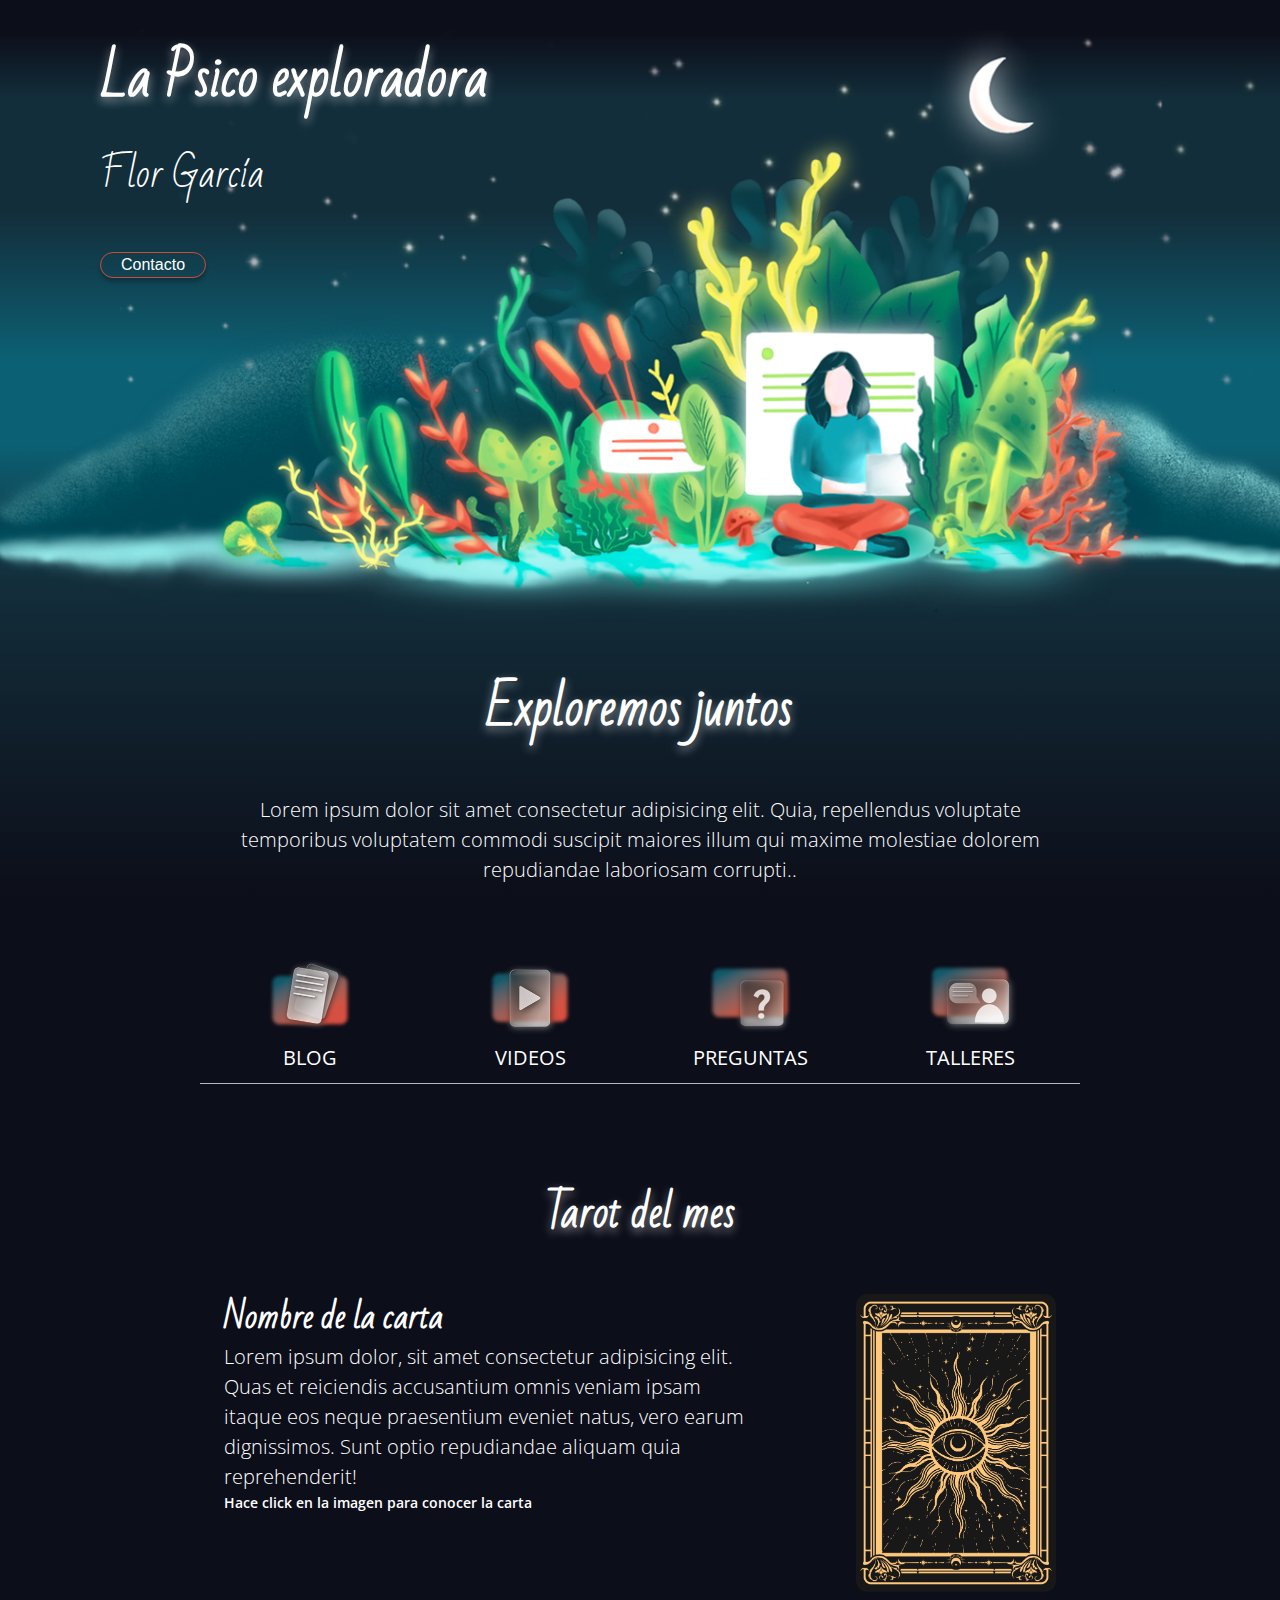
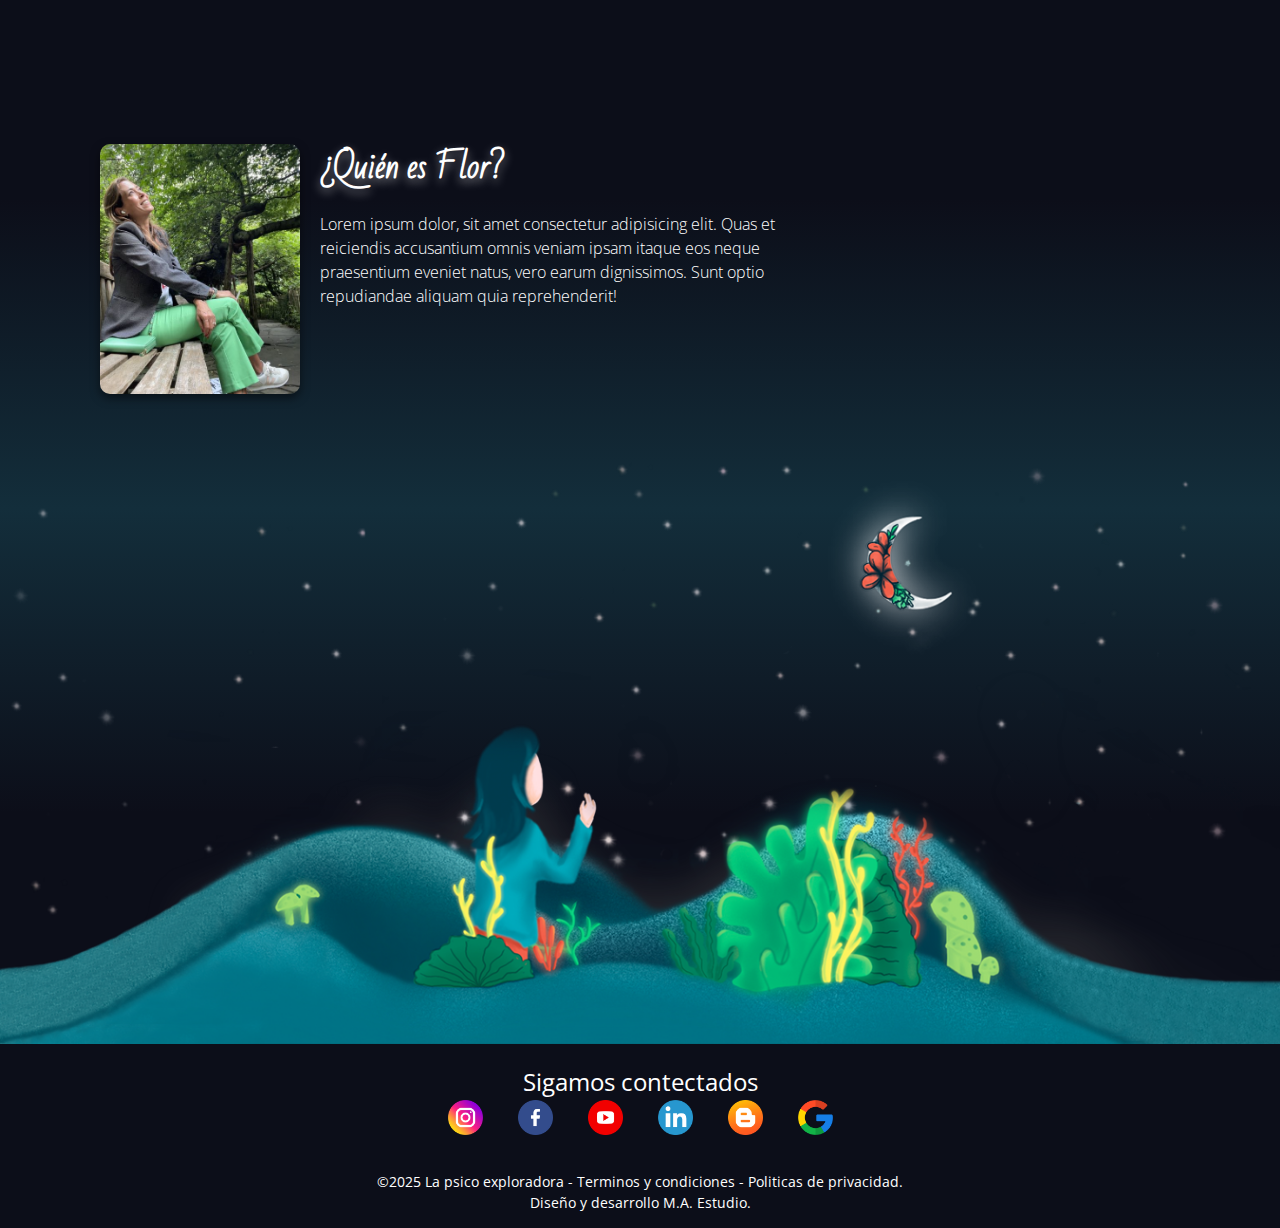
<file: index.html>
<!DOCTYPE html>
<html lang="en">

<head>
    <meta charset="UTF-8">
    <meta http-equiv="X-UA-Compatible" content="IE=edge">
    <meta name="viewport" content="width=device-width, initial-scale=1.0">

    <link rel="apple-touch-icon" sizes="180x180" href="img/fav-icon/apple-touch-icon.png">
    <link rel="icon" type="image/png" sizes="32x32" href="img/fav-icon/favicon-32x32.png">
    <link rel="icon" type="image/png" sizes="16x16" href="img/fav-icon/favicon-16x16.png">
    <link rel="manifest" href="/site.webmanifest">

    <link href="https://cdn.jsdelivr.net/npm/bootstrap@5.0.2/dist/css/bootstrap.min.css" rel="stylesheet"
        integrity="sha384-EVSTQN3/azprG1Anm3QDgpJLIm9Nao0Yz1ztcQTwFspd3yD65VohhpuuCOmLASjC" crossorigin="anonymous">

    <link rel="stylesheet" href="css/style.css">
    <link rel="shortcut icon" href="#" type="image/x-icon">
    <title>La psicoexploradora - Inicio</title>
</head>

<body>
    <header class="index">
        <h1>La Psico exploradora</h1>
        <p class="subtitulo-header">Flor García</p>
        <a
            href="mailto:correo@example.com?subject=Consulta&body=Hola,%20me%20gustaría%20contactarte%20por:">
            <button type="button" class="button primary">Contacto</button>
        </a>
    </header>

    <main>
        <section class="hero">
            <img src="img/header.png" alt="Exploradora" class="hero-image"
                alt=" imagen de mujer sentada en la naturaleza">
            <h2 class="hero-title">Exploremos juntos</h2>
            <p class="hero-text">Lorem ipsum dolor sit amet consectetur adipisicing elit. Quia, repellendus
                voluptate temporibus
                voluptatem
                commodi suscipit maiores illum qui maxime molestiae dolorem repudiandae laboriosam corrupti..</p>
        </section>

        <section class="menu-cards">
            <a href="pages/blog.html">
                <div class="cards">
                    <img src="img/blog.png" alt="imagen icono blog">
                    <p>BLOG</p>
                </div>
            </a>
            <a href="pages/videos.html">
                <div class="cards">
                    <img src="img/videos.png" alt="imagen icono videos">
                    <p>VIDEOS</p>
                </div>
            </a>
            <a href="pages/consultas.html">
                <div class="cards">
                    <img src="img/consultas.png" alt="imagen icono consultas">
                    <p>PREGUNTAS</p>
                </div>
            </a>
            <a href="pages/talleres.html">
                <div class="cards">
                    <img src="img/talleres.png" alt="imagen icono talleres">
                    <p>TALLERES</p>
                </div>
            </a>
        </section>
        <section>
            <h2 class="titulo-tarot">Tarot del mes</h2>
            <div class="card-tarot">
                <div class="texto-card-tarot">
                    <h4>Nombre de la carta</h4>
                    <p class="text">Lorem ipsum dolor, sit amet consectetur adipisicing elit. Quas et reiciendis accusantium omnis
                        veniam
                        ipsam itaque eos neque praesentium eveniet natus, vero earum dignissimos. Sunt optio repudiandae
                        aliquam
                        quia reprehenderit!</p>
                    <p class="img-text">Hace click en la imagen para conocer la carta</p>
                </div>

                <div class="image-container" onclick="flipCard()">
                    <div class="flip-box" id="flipBox">
                        <div class="front">
                            <img src="img/tarot-front.png" alt="Imagen Frontal">
                        </div>
                        <div class="back">
                            <img src="img/tarot-back.png" alt="Imagen Trasera">
                        </div>
                    </div>
                </div>
            </div>
        </section>

        <section class="about-me">
            <div class="content">
                <img src="img/flor.png" alt="Flor" class="profile-image">
                <div class="text">
                    <h2>¿Quién es Flor?</h2>
                    <p>Lorem ipsum dolor, sit amet consectetur adipisicing elit. Quas et reiciendis accusantium omnis
                        veniam
                        ipsam itaque eos neque praesentium eveniet natus, vero earum dignissimos. Sunt optio repudiandae
                        aliquam
                        quia reprehenderit!</p>
                </div>
            </div>
            <div class="background-decorations">
                <img src="img/footer.png" alt="Decoraciones" class="decor-image">
            </div>
        </section>
    </main>

    <footer>
        <p class="footer-title">Sigamos contectados</p>
        <div class="redes">
            <a href=""><img src="img/redes/instagram.png" alt="icono instagram"></a>
            <a href=""><img src="img/redes/facebook.png" alt="icono facebook"></a>
            <a href=""><img src="img/redes/youtube.png" alt="icono youtube"></a>
            <a href=""><img src="img/redes/linkedin.png" alt="icono linkedin"></a>
            <a href=""><img src="img/redes/blog.png" alt="icono blog"></a>
            <a href=""><img src="img/redes/google.png" alt="icono google"></a>
        </div>
        <p>©2025 La psico exploradora - Terminos y condiciones - Politicas de privacidad.</p>
        <p>Diseño y desarrollo M.A. Estudio.</p>

    </footer>

    <!-- Modal 
    <div class="modal fade" id="exampleModal" tabindex="-1" aria-labelledby="exampleModalLabel" aria-hidden="true">
        <div class="modal-dialog">
            <div class="modal-content">
                <div class="modal-header">
                    <h3 class="modal-title" id="exampleModalLabel">Contactame</h3>
                    <button type="button" class="btn-close btn-close-white" data-bs-dismiss="modal"
                        aria-label="Close"></button>
                </div>
                
                <div class="modal-body">
                    <form action="contacto.php" method="post" class="containerFormContacto">

                        <div class="form-contacto">
                            <label class="label-form-contacto" for="nombre">Nombre y Apellido:</label>
                            <input class="inputs-form-contacto" type="text" name="nombre" required>

                            <label class="label-form-contacto" for="nombre">Email:</label>
                            <input class="inputs-form-contacto" type="email" name="email" required>

                            <label class="label-form-contacto" for="message">Deja tu mensaje:</label>
                            <textarea class="inputs-form-contacto" name="message" rows="4" required></textarea>

                            <button id="botonEnviar" type="submit" value="Enviar">Enviar</button>
                        </div>
                    </form>
                </div>

            </div>
        </div>
    </div>-->

    <script>
        function flipCard() {
            document.getElementById("flipBox").classList.toggle("flipped");
        }
    </script>

    <script src="https://cdn.jsdelivr.net/npm/bootstrap@5.0.2/dist/js/bootstrap.bundle.min.js"
        integrity="sha384-MrcW6ZMFYlzcLA8Nl+NtUVF0sA7MsXsP1UyJoMp4YLEuNSfAP+JcXn/tWtIaxVXM" crossorigin="anonymous">
    </script>


</body>

</html>
</file>
<file: css/style.css>
/* font-family: 'Open Sans', sans-serif; */
@import url("https://fonts.googleapis.com/css2?family=Open+Sans:ital,wght@0,300;0,400;0,500;0,600;0,700;0,800;1,300;1,400;1,500;1,600;1,700;1,800&display=swap");
/* font-family: 'Bad Script', cursive; */
@import url("https://fonts.googleapis.com/css2?family=Bad+Script&display=swap");

/* INICIO General Reset */
* {
  margin: 0;
  padding: 0;
  box-sizing: border-box;
}

body {
  font-family: "Open Sans", sans-serif;
  background: #0C0E19;
  background: linear-gradient(to bottom, #0C0E19 1.13%, #132E3B 3.54%, #132E3B 7.54%, #0C6073 12.72%, #0C6073 15.72%, #132E3B 20.54%, #0C0E19 31.84%, #0C0E19 50.58%, #0C0E19 58.62%, #0C0E19 63.62%, #132E3B 74.54%, #0C0E19 85.32%);
  color: #ffffff;
  line-height: 1.5;
  text-align: center;
}

.body-sections {
  background: #0C0E19;
}

hr {
  width: 80%;
  margin: auto;
  color: #fff;
}

/* FIN General Reset */

/* INICIO Botones */
.button {
  font-size: 16px;
  background-color: transparent;
  color: #ffffff;
  border: #CC4B3D solid 1px;
  border-radius: 60px;
  box-shadow: 0px 4px 4px 0px rgba(0, 0, 0, 0.2509803922);
}

.button:hover {
  background-color: #CC4B3D;
}

.primary {
  padding: 3px 20px;
}

.secondary {
  padding: 2px 20px;
  font-size: 14px;
}

.tertiary {
  border-radius: 0;
  border: transparent;
  border-bottom: 1px solid #fff;
  padding-inline: 3px;
  font-weight: 400;
  transition: transform 0.3s ease;
  /* Transición suave */
  margin-right: 10px;
}

.tertiary:hover {
  background-color: transparent;
  color: #CC4B3D;
  border-bottom: 2px solid #CC4B3D;
}

/* FIN Botones */

/* INICIO Header encima del Hero */
header.index {
  position: absolute;
  top: 0;
  left: 0;
  width: 100%;
  background: transparent;
  color: #ffffff;
  z-index: 10;
  text-align: left;
}

header.index h1 {
  font-family: "Bad Script", cursive;
  margin-left: 100px;
  margin-top: 40px;
  font-size: 52px;
  text-shadow: 0px 4px 10px rgba(255, 255, 255, 0.5);
}

header.index p {
  font-family: "Bad Script", cursive;
  margin-left: 100px;
  margin-top: 30px;
  margin-bottom: 50px;
  font-size: 36px;
}

header.index button {
  margin-left: 100px;
}

/* FIN Header encima del Hero */

/* INICIO Hero Section */
.hero {
  padding-bottom: 50px;
}

.hero-image {
  width: 100%;
  height: auto;
  margin: 30px auto;
  display: block;
  border-radius: 10px;
}

.hero-title {
  font-family: "Bad Script", cursive;
  text-align: center;
  font-size: 48px;
  margin: 50px 0;
  text-shadow: 0px 4px 10px rgba(255, 255, 255, 0.5);
}

.hero-text {
  width: 65%;
  margin: auto;
  margin-bottom: 20px;
  font-size: 20px;
  font-weight: 300;
}

/* FIN Hero Section */

/* INICIO Section menu-cards */
.menu-cards {
  width: 85%;
  display: flex;
  flex-direction: row;
  justify-content: center;
  margin: auto;
}

.menu-cards a {
  text-decoration: none;
}

.menu-cards .cards {
  display: flex;
  flex-direction: column;
  align-items: center;
  border-bottom: 1.5px #b7b7b7 solid;
}

.menu-cards .cards:hover {
  border-bottom: 1.5px #CC4B3D solid;
  box-shadow: 0 8px 6px -6px black;
}

.menu-cards .cards img {
  width: 50%;
  height: auto;
}

.menu-cards .cards p {
  color: #fff;
  font-size: 20px;
  padding-bottom: 10px;
}

/* FIN Section menu-cards */

/* INICIO Section menu-cards-secciones */
.menu-cards-secciones {
  width: 100%;
  display: flex;
  flex-direction: row;
  justify-content: center;
  margin: auto;
  margin-bottom: 100px;
  margin-top: 50px;
}

.menu-cards-secciones a {
  text-decoration: none;
  width: 20%;
}

.menu-cards-secciones .cards {
  display: flex;
  flex-direction: column;
  align-items: center;
  border-bottom: 1.5px #b7b7b7 solid;
}

.menu-cards-secciones .cards:hover {
  border-bottom: 2px #77e4ff solid;
  box-shadow: 0 8px 6px -6px #3e3e3e;
}

.menu-cards-secciones .cards img {
  width: 40%;
  height: auto;
}

.menu-cards-secciones .cards p {
  color: #fff;
  font-size: 16px;
  padding-bottom: 10px;
}

.menu-cards-secciones .activo {
  border-bottom: 2px #CC4B3D solid;
}

.menu-cards-secciones .no-activo {
  border-bottom: 1.5px #b7b7b7 solid;
}

/* FIN Section menu-cards */

/* INICIO Tarot Section */
.titulo-tarot {
  font-family: "Bad Script", cursive;
  font-size: 40px;
  text-align: center;
  margin: 100px 0 50px 0;
  text-shadow: 0px 4px 10px rgba(255, 255, 255, 0.5);
}

.card-tarot {
  width: 65%;
  display: flex;
  flex-direction: row;
  justify-content: space-between;
  margin: auto;
}

.card-tarot .texto-card-tarot {
  width: 65%;
  padding-right: 20px;
}

.card-tarot .texto-card-tarot h4 {
  font-family: "Bad Script", cursive;
  text-align: left;
  font-size: 32px;
}

.card-tarot .texto-card-tarot .text {
  text-align: left;
  font-size: 20px;
  font-weight: 300;
}

.card-tarot .img-text {
  font-size: 14px;
  font-weight: 600;
  text-align: left;
}

.card-tarot .image-container {
  width: 200px;
  height: 300px;
  position: relative;
  perspective: 1000px;
  cursor: pointer;
}

.card-tarot .flip-box {
  width: 100%;
  height: 100%;
  position: absolute;
  transition: transform 0.6s;
  transform-style: preserve-3d;
}

.card-tarot .flipped {
  transform: rotateY(180deg);
}

.card-tarot .front,
.card-tarot .back {
  width: 100%;
  height: 100%;
  position: absolute;
  backface-visibility: hidden;
}

.card-tarot .front img,
.card-tarot .back img {
  width: 100%;
}

.card-tarot .back {
  transform: rotateY(180deg);
}

/* FIN Tarot Section */

/* INICIO Section Sobre mi */

section.about-me {
  position: relative;
  min-height: 100vh;
  display: flex;
  justify-content: space-between;
  align-items: flex-start;
  text-align: left;
  padding-left: 100px;
  padding-right: 100px;
  margin-top: 150px;
  width: 100%;
}

section.about-me .content {
  display: flex;
  align-items: flex-start;
  gap: 20px;
  z-index: 2;
  /* Ensures it's above the background */
}

section.about-me .profile-image {
  width: 200px;
  height: 250px;
  border-radius: 10px;
  object-fit: cover;
  box-shadow: 0 4px 10px rgba(0, 0, 0, 0.5);
}

section.about-me .text {
  max-width: 500px;
}

.text h2 {
  font-size: 32px;
  margin-bottom: 20px;
  font-family: "Bad Script", cursive;
  text-shadow: 0px 4px 10px rgba(255, 255, 255, 0.5);
}

section.about-me .text p {
  font-size: 16px;
  font-weight: 300;
  margin-bottom: 10px;
}

section.about-me .background-decorations {
  position: absolute;
  bottom: 0;
  left: 50%;
  transform: translateX(-50%);
  width: 100%;
  z-index: 1;
  /* Behind the content */
}

section.about-me .decor-image {
  width: 100%;
  height: auto;
  display: block;
  margin: 0 auto;
}

/* FIN section sobre mi */

/* INICIO Footer */
footer {
  width: 100%;
  display: flex;
  flex-direction: column;
  justify-content: center;
  margin-bottom: 15px;
  margin-top: 20px;
}

.footer-title {
  font-size: 24px;
}

footer p {
  font-size: 14px;
}

footer .redes {
  display: flex;
  flex-direction: row;
  justify-content: center;
  gap: 35px;
  width: 100%;
  padding-bottom: 30px;
}

footer .redes img {
  width: 35px;
}

footer .redes img:hover {
  filter: drop-shadow(1px 1px 4px #fff);
}

/* FIN Footer */

/* INICIO Header seciones*/
.header-section {
  text-align: center;
  background: linear-gradient(180deg, rgba(247, 135, 103, 0.1672) 0%, rgba(12, 14, 25, 0.44) 100%);
  height: 500px;
}

.intro {
  display: flex;
  align-items: center;
  justify-content: space-between;
  padding-top: 30px;
}

.intro img {
  width: 30%;
}

.text-content {
  width: 60%;
  text-align: left;
  padding-right: 80px;
}

.intro .text-content .title {
  font-size: 64px;
  font-family: "Bad Script", cursive;
  color: #fff;
  text-shadow: 0 0 10px rgba(255, 255, 255, 0.7);
}

.intro .text-content h2 {
  margin: 40px 0 20px 0;
  font-size: 24px;
}

.intro .text-content p {
  font-size: 16px;
  line-height: 1.5;
  margin-bottom: 20px;
}

/* FIN Header seciones*/

/* INICIO Section blog*/

.blog {
  margin: auto;
  width: 68%;
}

.blog div {
  margin-bottom: 60px;
}

.blog div h3 {
  font-size: 24px;
  text-align: left;
}

.blog div p {
  font-size: 16px;
  font-weight: 300;
  text-align: left;
}

.blog div img {
  width: 20px;
}

.blog div a {
  display: block;
  color: #77e4ff;
  text-align: left;
  font-size: 14px;
  font-weight: bold;
  text-decoration: none;
}

.blog div a b {
  padding-right: 5px;
}

/* FIN Section blog*/

/* INICIO Section videos*/

.videos {
  width: 80%;
  margin: auto;
}

.videos .cont-videos {
  margin: auto;
  margin-bottom: 40px;
}

.videos .cont-videos iframe {
  width: 100%;
  height: 315px;
}

.videos .cont-videos .texto-videos {
  display: flex;
  flex-direction: row;
  justify-content: space-between;
  align-items: center;
}

.videos .cont-videos .texto-videos p {
  margin: 0;
  font-weight: 300;
}

.videos .cont-videos .texto-videos img {
  width: 30px;
  margin: 5px;
}

/* FIN Section Videos*/


/* INICIO Section preguntas*/

.consultas {
  width: 68%;
  margin: auto;
}

.consultas .texto-consultas {
  font-family: "Bad Script", cursive;
  font-size: 42px;
  text-align: center;
  margin: 50px 0 25px 0;
  text-shadow: 0px 4px 10px rgba(255, 255, 255, 0.5);
}

.consultas .respuestas {
  margin: 40px 0;
}
.consultas .respuestas h4 {
  text-align: left;
}
.consultas .respuestas p {
  text-align: left;
}

.dejar-consulta .text {
  text-align: center;
  font-size: 24px;
  margin: 50px 0 25px 0;
}

.dejar-consulta button {
  margin-bottom: 50px;
}

/* FIN Section preguntas*/

/* INICIO Section Talleres*/

.talleres {
  margin-bottom: 100px;
}

.talleres .card-talleres {
  width: 68%;
  display: flex;
  flex-direction: row;
  justify-content: space-between;
  margin: auto;
  margin-bottom: 60px;
}

.talleres .card-talleres .img-card {
  width: 30%;
  border-radius: 2px;
}

.talleres .card-talleres .texto-card {
  width: 60%;
}

.talleres .card-talleres .texto-card h4 {
  padding-bottom: 20px;
  text-align: left;
}

.talleres .card-talleres .texto-card p {
  text-align: left;
  font-weight: 300;
}

.talleres .card-talleres .texto-card div {
  text-align: left;
}

.talleres .reverse {
  flex-direction: row-reverse;
}

/* FIN Section Talleres*/


/* INICIO Responsive Design index*/

/*index*/

@media (max-width: 990px) {
  header.index h1 {
    margin-left: 80px;
    font-size: 40px;
  }

  header.index p {
    margin-left: 80px;
    margin-top: 20px;
    margin-bottom: 30px;
    font-size: 32px;
  }

  header.index button {
    margin-left: 80px;
  }

  /* INICIO Header seciones*/
  .header-section {
    height: 400px;
  }

  .intro img {
    width: 30%;
  }

  .intro .text-content {
    width: 60%;
    text-align: left;
    padding-right: 80px;
  }

  .intro .text-content .title {
    font-size: 48px;
  }

  .intro .text-content h2 {
    font-size: 20px;
  }
  
  .menu-cards-secciones {
    width: 90%;
    margin-bottom: 80px;
  }
  .menu-cards-secciones a {
    width: 25%;
  }
  .talleres .card-talleres {
    width: 90%;
  }

  .talleres .card-talleres .img-card {
    width: 35%;
  }

  .talleres .card-talleres .texto-card {
    width: 60%;
  }

  .talleres .card-talleres .texto-card h4 {
    font-size: 18px;
  }
  hr {
    width: 90%;
  }
}

@media (max-width: 768px) {
  .button {
    font-size: 12px;
  }

  header.index h1 {
    margin-top: 30px;
    margin-left: 40px;
    font-size: 32px;
  }

  header.index p {
    margin-left: 40px;
    margin-top: 20px;
    margin-bottom: 20px;
    font-size: 24px;
  }

  header.index button {
    margin-left: 40px;
  }

  /* hero */
  .hero-title {
    font-size: 36px;
  }

  .hero-text {
    width: 85%;
    font-size: 16px;
  }

  /*menu-cards */

  .menu-cards {
    width: 95%;
  }

  .menu-cards .cards p {
    font-size: 14px;
  }

  /*Tarot Section */
  .titulo-tarot {
    font-size: 32px;
    margin-top: 60px;
  }

  .card-tarot {
    width: 90%;
  }

  .card-tarot .texto-card-tarot {
    width: 80%;
  }

  .card-tarot .texto-card-tarot h4 {
    font-size: 24px;
  }

  .card-tarot .texto-card-tarot .text {
    font-size: 16px;
  }

  /*Section Sobre mi  */
  section.about-me {
    position: relative;
    padding-left: 0;
    padding-right: 0;
    margin: auto;
    margin-top: 60px;
    min-height: 60vh;
  }

  section.about-me .content {
    width: 90%;
    margin: auto;
    padding-bottom: 220px;
  }

  section.about-me .profile-image {
    width: 35%;
    height: auto;
  }

  section.about-me .text {
    width: 80%;
  }

  .text h2 {
    font-size: 28px;
    margin-bottom: 10px;
  }

  /*footer  */
  .footer-title {
    font-size: 20px;
  }

  footer p {
    font-size: 12px;
  }

  footer .redes {
    gap: 25px;
  }

  footer .redes img {
    width: 30px;
  }

  /* INICIO Header seciones*/
  .header-section {
    height: 300px;
  }

  .intro img {
    width: 30%;
  }

  .intro .text-content {
    width: 60%;
    text-align: left;
    padding-right: 40px;
  }

  .intro .text-content .title {
    font-size: 40px;
  }

  .intro .text-content h2 {
    font-size: 20px;
  }

  /* INICIO Section blog*/
  .blog {
    margin: auto;
    width: 90%;
  }

  /* INICIO Section videos*/

  .videos {
    width: 90%;
  }

  /* INICIO Section preguntas*/

  .consultas {
    width: 90%;
  }

  .dejar-consulta {
    width: 90%;
    margin: auto;
  }

  .dejar-consulta .text {
    font-size: 20px;
  }

  /* INICIO Section Talleres*/
  .talleres {
    margin-bottom: 60px;
  }
}


@media (max-width: 575px) {
  header.index h1 {
    margin-left: 30px;
    font-size: 24px;
  }

  header.index p {
    margin-left: 30px;
    margin-top: 10px;
    margin-bottom: 10px;
    font-size: 20px;
  }

  header.index button {
    margin-left: 30px;
  }

  .hero-image {
    margin: 40px auto;
  }

   /* INICIO Header seciones*/
   .header-section {
    height: 220px;
  }
  .menu-cards-secciones {
    margin-bottom: 60px;
  }
  .intro img {
    width: 30%;
  }

  .intro .text-content {
    width:65%;
    text-align: left;
    padding-right: 20px;
  }

  .intro .text-content .title {
    font-size: 28px;
  }

  .intro .text-content h2 {
    font-size: 16px;
    margin: 20px 0 10px 0;
  }
  .intro .text-content p {
    font-size: 14px;
    margin-bottom: 10px;
  }
}

@media (max-width: 400px) {
  .menu-cards-secciones .cards {
    padding-inline: 0;
  }

  .menu-cards-secciones .cards p {
    font-size: 14px;
  }
}

/* FIN Responsive Design index*/
</file>
